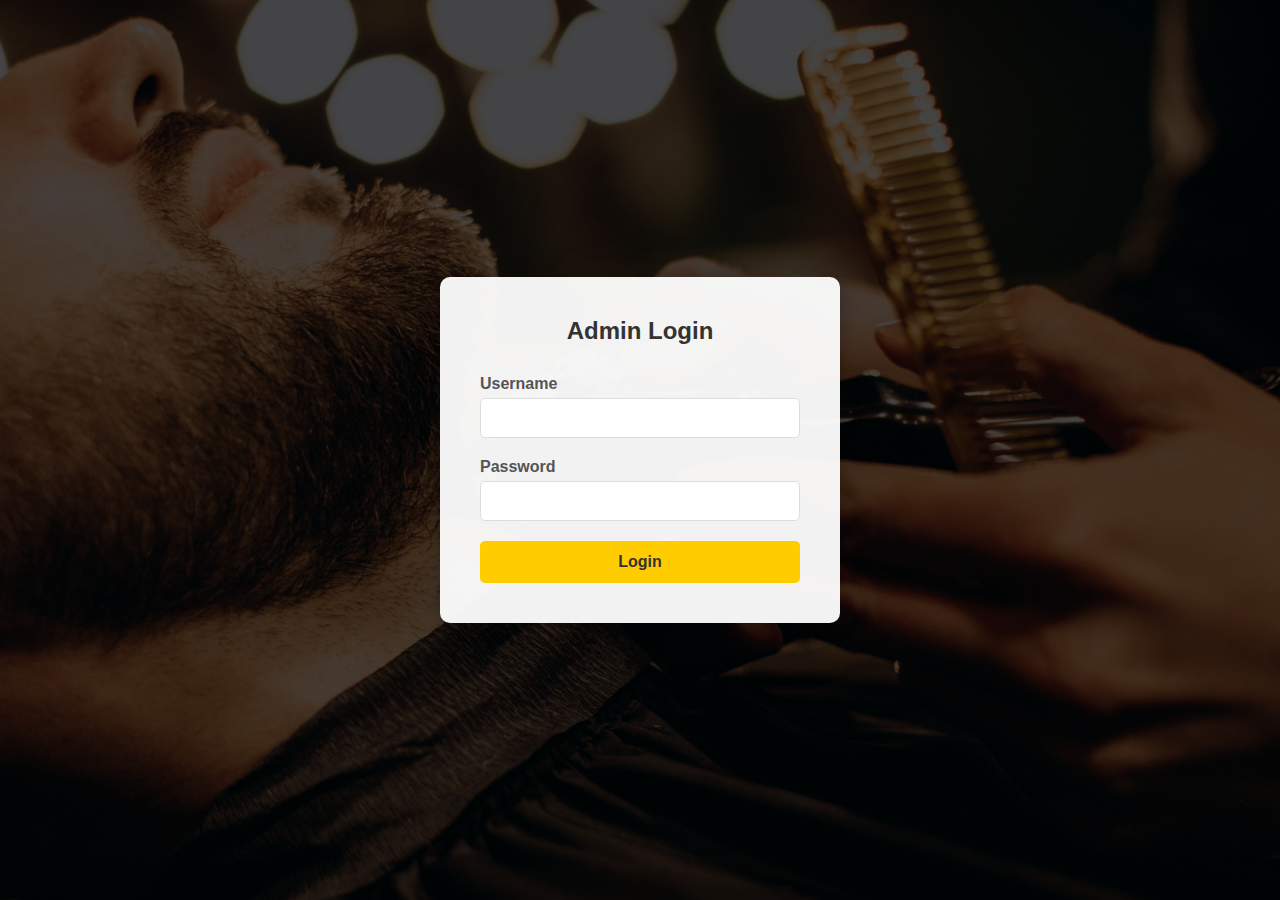
<file: admin-login.html>
<!DOCTYPE html>
<html lang="en">
<head>
    <meta charset="UTF-8">
    <meta name="viewport" content="width=device-width, initial-scale=1.0">
    <title>Admin Login - Maharaja Salon</title>
    <style>
        * {
            margin: 0;
            padding: 0;
            box-sizing: border-box;
            font-family: Arial, sans-serif;
        }

        body {
            background: url('images/handsome-man-barbershop-shaving-beard.jpg') no-repeat center center fixed;
            background-size: cover;
            height: 100vh;
            display: flex;
            justify-content: center;
            align-items: center;
        }

        body::before {
            content: "";
            position: absolute;
            top: 0;
            left: 0;
            width: 100%;
            height: 100%;
            background: rgba(0, 0, 0, 0.7);
            z-index: 0;
        }

        .login-container {
            background: rgba(255, 255, 255, 0.95);
            padding: 40px;
            border-radius: 10px;
            box-shadow: 0 0 20px rgba(0, 0, 0, 0.3);
            width: 90%;
            max-width: 400px;
            position: relative;
            z-index: 1;
        }

        h1 {
            text-align: center;
            color: #333;
            margin-bottom: 30px;
            font-size: 24px;
        }

        .form-group {
            margin-bottom: 20px;
        }

        label {
            display: block;
            margin-bottom: 5px;
            color: #555;
            font-weight: bold;
        }

        input {
            width: 100%;
            padding: 10px;
            border: 1px solid #ddd;
            border-radius: 5px;
            font-size: 16px;
        }

        button {
            width: 100%;
            padding: 12px;
            background: #ffcc00;
            color: #333;
            border: none;
            border-radius: 5px;
            font-size: 16px;
            font-weight: bold;
            cursor: pointer;
            transition: background-color 0.3s;
        }

        button:hover {
            background: #e6b800;
        }

        .error-message {
            color: #ff0000;
            text-align: center;
            margin-top: 10px;
            display: none;
        }
    </style>
</head>
<body>
    <div class="login-container">
        <h1>Admin Login</h1>
        <form id="login-form">
            <div class="form-group">
                <label for="username">Username</label>
                <input type="text" id="username" name="username" required>
            </div>
            <div class="form-group">
                <label for="password">Password</label>
                <input type="password" id="password" name="password" required>
            </div>
            <button type="submit">Login</button>
            <p id="error-message" class="error-message">Invalid username or password</p>
        </form>
    </div>

    <script>
        // For demo purposes, we'll use a simple hardcoded credential
        // In a real application, this should be handled securely on the server
        const ADMIN_CREDENTIALS = {
            username: 'admin',
            password: 'admin123'
        };

        document.getElementById('login-form').addEventListener('submit', function(event) {
            event.preventDefault();
            
            const username = document.getElementById('username').value;
            const password = document.getElementById('password').value;
            const errorMessage = document.getElementById('error-message');
            
            if (username === ADMIN_CREDENTIALS.username && password === ADMIN_CREDENTIALS.password) {
                // Store authentication state
                localStorage.setItem('adminLoggedIn', 'true');
                // Redirect to admin dashboard
                window.location.href = 'admin-dashboard.html';
            } else {
                errorMessage.style.display = 'block';
            }
        });
    </script>
</body>
</html>
</file>
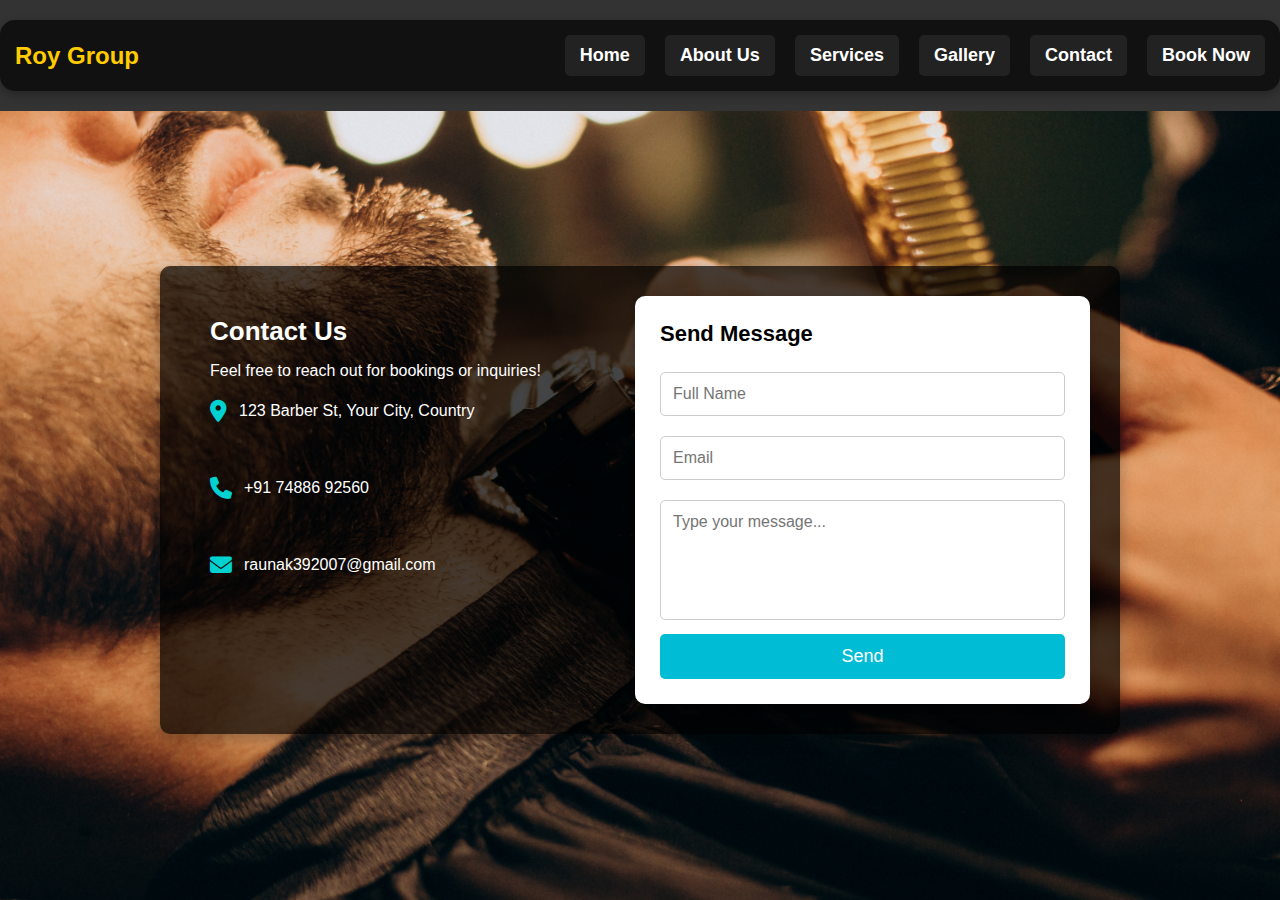
<file: contact.html>
<!DOCTYPE html>
<html lang="en">
<head>
    <meta charset="UTF-8">
    <meta name="viewport" content="width=device-width, initial-scale=1.0">
    <title>Contact Us</title>

    <!-- FontAwesome for Icons -->
    <link rel="stylesheet" href="https://cdnjs.cloudflare.com/ajax/libs/font-awesome/6.4.2/css/all.min.css">
    <!-- External CSS -->
    <link rel="stylesheet" href="contact.css">
    <style>
        /* Hamburger Menu */
        .hamburger {
            display: none;
            flex-direction: column;
            cursor: pointer;
            border: 2px solid #ffcc00;
            border-radius: 5px;
            
        }
        .hamburger div {
            width: 30px;
            height: 3px;
            background: white;
            margin: 5px;
        }
        .hamburger:hover{
            background-color: #ffcc00;
        }

        .hamburger:hover div{
            background-color: black;
        }

        @media (max-width: 768px) {
            .nav-links {
                display: none;
                flex-direction: column;
                width: 100%;
                position: absolute;
                top: 60px;
                left: 0;
                background: rgba(0, 0, 0, 0.9);
                text-align: center;
                padding: 10px 0;
            }

            .nav-links.active {
                display: flex;
            }

            .hamburger {
                display: flex;
                position: absolute;
                top:  10px;
                left: 10px;
            }            
        }

    </style>
</head>
<body>
    <!-- Navigation Bar -->
    <header>
        <nav>
            <div class="logo">Roy Group</div>
            <div class="hamburger" onclick="toggleMenu()">
                <div></div>
                <div></div>
                <div></div>
            </div>
            <div class="nav-links">
                <ul>
                    <li><a href="index.html">Home</a></li>
                    <li><a href="about.html">About Us</a></li>
                    <li><a href="services.html">Services</a></li>
                    <li><a href="gallery.html">Gallery</a></li>
                    <li><a href="contact.html">Contact</a></li>
                    <li><a href="form.html">Book Now</a></li>
                </ul>
            </div>
        </nav>
    </header>
    <!-- Navigation Bar -->
    <div class="contact-container">
        <!-- Left Side - Contact Info -->
        <div class="contact-info">
            <h2>Contact Us</h2>
            <p>Feel free to reach out for bookings or inquiries!</p>
            <div class="contact-details">
                <div class="detail">
                    <i class="fas fa-map-marker-alt"></i>
                    <span>123 Barber St, Your City, Country</span>
                </div>
                <div class="detail">
                    <i class="fas fa-phone"></i>
                    <span>+91 74886 92560</span>
                </div>
                <div class="detail">
                    <i class="fas fa-envelope"></i>
                    <span>raunak392007@gmail.com</span>
                </div>
            </div>
        </div>

        <!-- Right Side - Contact Form -->
        <div class="contact-form">
            <h3>Send Message</h3>
            <form onsubmit="sendEmail(event)" novalidate>
                <input type="text" name="name" id="name" placeholder="Full Name" required>
                <input type="email" name="email" id="email" placeholder="Email" required>
                <textarea name="message" id="message" placeholder="Type your message..." required></textarea>
                <button type="submit">Send</button>
            </form>
        </div>
    </div>
    <script>
        function toggleMenu() {
            const menu = document.querySelector(".nav-links");
            menu.classList.toggle("active");
        }

        function sendEmail(event) {
            event.preventDefault();
            
            const name = document.getElementById('name').value;
            const email = document.getElementById('email').value;
            const message = document.getElementById('message').value;

            // Create the mailto link with the form data
            const mailtoLink = `mailto:raunak392007@gmail.com?subject=Message from ${encodeURIComponent(name)}&body=${encodeURIComponent(`Message:\n${message}\n\nFrom:\n${name}\nEmail: ${email}`)}`;
            
            // Open the user's default email client
            window.location.href = mailtoLink;
        }
    </script>
    <script src="script.js"></script>
</body>
</html>
</file>
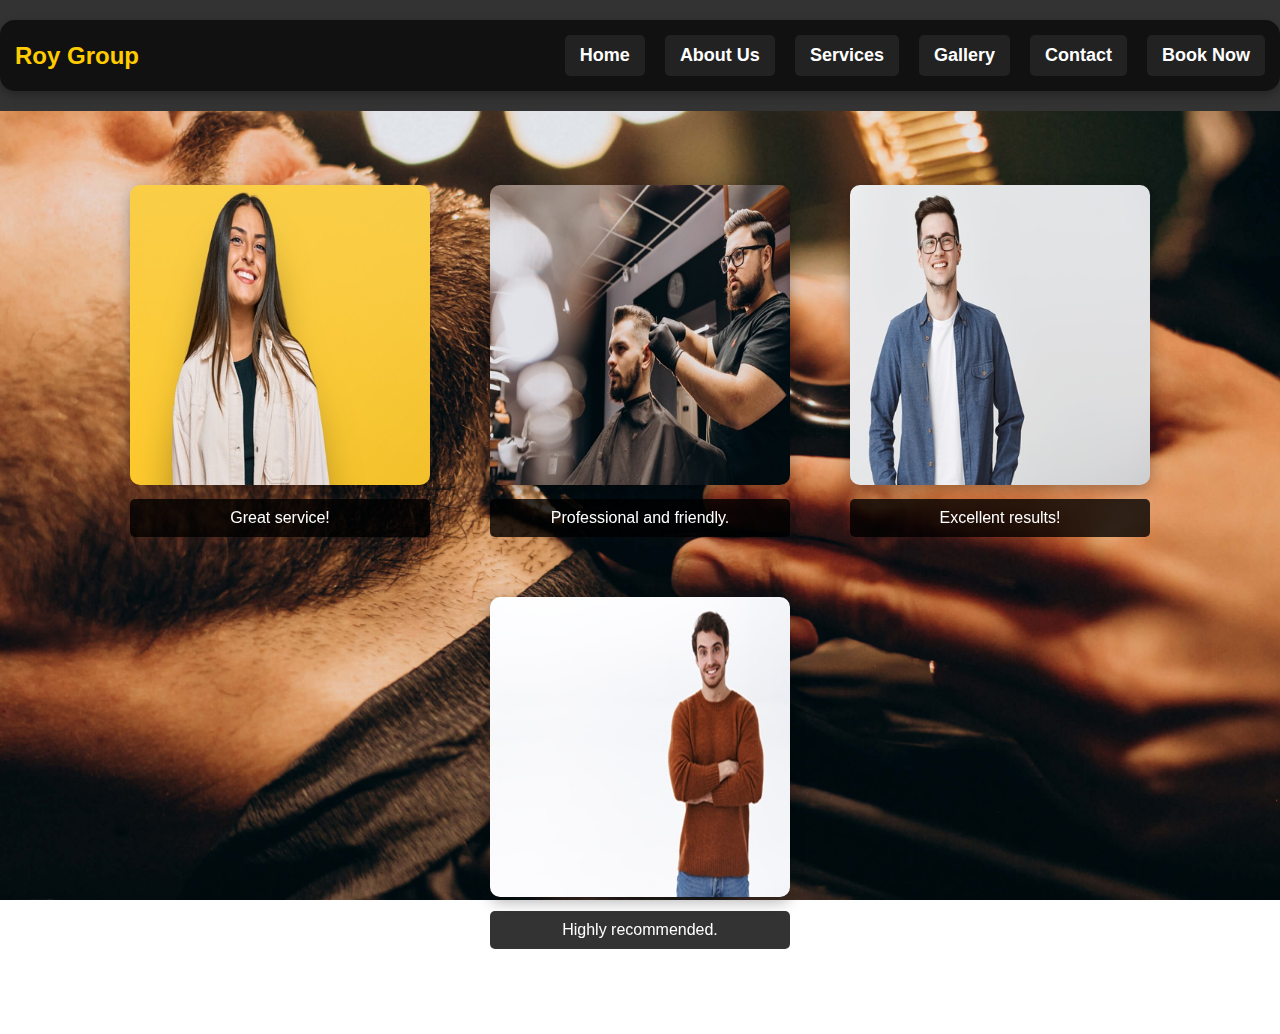
<file: gallery.html>
<!DOCTYPE html>
<html lang="en">
<head>
    <meta charset="UTF-8">
    <meta name="viewport" content="width=device-width, initial-scale=1.0">
    <title>Gallery</title>
    <link rel="stylesheet" href="gallery.css">
    <style>

        /* Hamburger Menu */
        .hamburger {
            display: none;
            flex-direction: column;
            cursor: pointer;
            border: 2px solid #ffcc00;
            border-radius: 5px;
            
        }
        .hamburger div {
            width: 30px;
            height: 3px;
            background: white;
            margin: 5px;
        }
        .hamburger:hover{
            background-color: #ffcc00;
        }

        .hamburger:hover div{
            background-color: black;
        }

        @media (max-width: 768px) {
            .nav-links {
                display: none;
                flex-direction: column;
                width: 100%;
                position: absolute;
                top: 60px;
                left: 0;
                background: rgba(0, 0, 0, 0.9);
                text-align: center;
                padding: 10px 0;
            }

            .nav-links.active {
                display: flex;
            }

            .hamburger {
                display: flex;
                position: absolute;
                top:  10px;
                left: 10px;
            }            
        }

        body {
            background-image: url("images/400pixel.jpg");
            background-size: cover;
            background-repeat: no-repeat;
            background-attachment: fixed;
            font-family: Arial, sans-serif;
            color: white;
            min-height: 100vh;
            justify-content: center;
            align-items: center;
            height: 100vh;  
            margin: 0;
        }
    </style>
</head>
<body>
    <header>
        <nav>
            <div class="logo">Roy Group</div>
            <div class="hamburger" onclick="toggleMenu()">
                <div></div>
                <div></div>
                <div></div>
            </div>
            <div class="nav-links">
                <ul>
                    <li><a href="index.html">Home</a></li>
                    <li><a href="about.html">About Us</a></li>
                    <li><a href="services.html">Services</a></li>
                    <li><a href="gallery.html">Gallery</a></li>
                    <li><a href="contact.html">Contact</a></li>
                    <li><a href="form.html">Book Now</a></li>
                </ul>
            </div>
        </nav>
    </header>
    <section class="gallery-container">
        <div class="image-container">
            <div class="image-box">
                <img src="images/400.jpg" alt="Image 1">
                <div class="review">Great service!</div>
            </div>
            <div class="image-box">
                <img src="images/400p.jpg" alt="Image 2">
                <div class="review">Professional and friendly.</div>
            </div>
            <div class="image-box">
                <img src="images/400pi.jpg" alt="Image 3">
                <div class="review">Excellent results!</div>
            </div>
            <div class="image-box">
                <img src="images/400pix.jpg" alt="Image 4">
                <div class="review">Highly recommended.</div>
            </div>
        </div>
    </section>
    <script>
    function toggleMenu() {
        const menu = document.querySelector(".nav-links");
        menu.classList.toggle("active");
    }
    </script>
    <script src="script.js"></script>
</body>
</html>
</file>
<file: contact.css>
/* Reset */
* {
    margin: 0;
    padding: 0;
    box-sizing: border-box;
    font-family: Arial, sans-serif;
}
header {
    position: fixed;
    top: 0;
    width: 100%;
    background-color: #333;
    z-index: 1000;
  }
/* Navigation Bar */
nav {
    position: relative;
    display: flex;
    justify-content: space-between;
    align-items: center;
    background: #111;
    padding: 15px;
    border-radius: 15px;
    box-shadow: 0px 4px 10px rgba(0, 0, 0, 0.3);
    max-width: 100%;
    margin: 20px auto;
    z-index: 1000;
}

nav ul {
    list-style: none;
    display: flex;
    gap: 20px;
    padding: 0;
    margin: 0;
}

nav ul li {
    padding: 10px 15px;
    background: #222;
    border-radius: 5px;
    transition: 0.3s ease;
}

nav ul li:hover {
    background: #ffcc00;
}

nav ul li:hover a {
    color: black;
}

nav ul li a {
    color: white;
    text-decoration: none;
    font-weight: bold;
    font-size: 18px;
}

nav .logo {
    font-size: 24px;
    font-weight: bold;
    color: #ffcc00;
    margin-right: auto;
}

/* General Reset */
* {
    margin: 0;
    padding: 0;
    box-sizing: border-box;
    font-family: 'Poppins', sans-serif;
}

body {
    background: url('images/handsome-man-barbershop-shaving-beard.jpg') no-repeat center center/cover;
    min-height: 100vh;
    justify-content: center;
    align-items: center;
    display: flex;
}

/* Main Contact Section */
.contact-container {
    margin-top: 100px;
    display: flex;
    width: 75%;
    max-width: 1000px;
    background: rgba(0, 0, 0, 0.7); /* Dark overlay */
    color: white;
    padding: 30px;
    border-radius: 10px;
    box-shadow: 0px 5px 15px rgba(0, 0, 0, 0.3);
}

/* Left Side - Contact Info */
.contact-info {
    flex: 1;
    padding: 20px;
}

.contact-info h2 {
    font-size: 26px;
    margin-bottom: 15px;
    font-weight: bold;
}

.contact-details {
    margin-top: 20px;
}

.detail {
    display: flex;
    align-items: center;
    margin-bottom: 55px; /* Increased spacing between each contact row */
}

.detail i {
    font-size: 22px;  /* Adjust icon size */
    margin-right: 12px; /* Space between icon and text */
    color: #00d1d1; /* Stylish color */
}


/* Right Side - Contact Form */
.contact-form {
    flex: 1;
    background: white;
    padding: 25px;
    border-radius: 10px;
    color: black;
    box-shadow: 2px 2px 10px rgba(0, 0, 0, 0.1);
}

.contact-form h3 {
    font-size: 22px;
    margin-bottom: 15px;
}

.contact-form input,
.contact-form textarea {
    width: 100%;
    padding: 12px;
    margin: 10px 0;
    border: 1px solid #ccc;
    border-radius: 5px;
    font-size: 16px;
    outline: none;
}

.contact-form textarea {
    height: 120px;
    resize: none;
}

.contact-form button {
    width: 100%;
    padding: 12px;
    background: #00bcd4;
    color: white;
    border: none;
    font-size: 18px;
    cursor: pointer;
    border-radius: 5px;
    transition: 0.3s;
}

.contact-form button:hover {
    background: #0097a7;
}

/* Mobile-Friendly Navigation */
@media (max-width: 768px) {
    nav {
        flex-direction: column;
        align-items: center;
    }

    nav ul {
        flex-direction: column;
        align-items: center;
        gap: 10px;
    }

    nav ul li {
        text-align: center;
        padding: 10px;
    }

    nav .logo {
        margin-right: 0;
    }
}

/* Responsive Contact Section */
@media (max-width: 768px) {
    .contact-container {
        flex-direction: column;
        width: 90%;
        padding: 20px;
    }

    .contact-info, .contact-form {
        width: 100%;
        text-align: center;
    }

    .detail {
        justify-content: center; /* Centers the details */
        margin-bottom: 30px;
    }
}

/* Fix Background Image on Small Screens */
@media (max-width: 480px) {
    body {
        background-size: cover;
        background-position: top;
    }
}
</file>
<file: gallery.css>
/* Reset */
* {
    margin: 0;
    padding: 0;
    box-sizing: border-box;
    font-family: Arial, sans-serif;
}
header {
    position: fixed;
    top: 0;
    width: 100%;
    background-color: #333;
    z-index: 1000;
  }
/* Navigation Bar */
nav {
    position: relative;
    display: flex;
    justify-content: space-between;
    align-items: center;
    background: #111;
    padding: 15px;
    border-radius: 15px;
    box-shadow: 0px 4px 10px rgba(0, 0, 0, 0.3);
    max-width: 100%;
    margin: 20px auto;
    z-index: 1000;
}

nav ul {
    list-style: none;
    display: flex;
    gap: 20px;
    padding: 0;
    margin: 0;
}

nav ul li {
    padding: 10px 15px;
    background: #222;
    border-radius: 5px;
    transition: 0.3s ease;
}

nav ul li:hover {
    background: #ffcc00;
}

nav ul li:hover a {
    color: black;
}

nav ul li a {
    color: white;
    text-decoration: none;
    font-weight: bold;
    font-size: 18px;
}

nav .logo {
    font-size: 24px;
    font-weight: bold;
    color: #ffcc00;
    margin-right: auto;
}

/* Gallery Animation */
.gallery-container {
    margin-top: 100px;
    padding: 50px;
    text-align: center;
}

.image-container {
    display: flex;
    flex-wrap: wrap;
    justify-content: center;
    gap: 30px;
    padding: 20px;
}

.image-box {
    position: relative;
    width: 300px;
    perspective: 1000px;
    margin: 15px;
}

.image-box img {
    width: 100%;
    height: 300px;
    border-radius: 10px;
    object-fit: cover;
    transform: rotateY(180deg);
    transition: transform 0.8s ease;
    box-shadow: 0 5px 15px rgba(0,0,0,0.3);
}

.image-box.settled img {
    transform: rotateY(0);
}

.review {
    background: rgba(0, 0, 0, 0.8);
    color: white;
    padding: 10px;
    border-radius: 5px;
    margin-top: 10px;
    opacity: 0;
    transform: translateY(20px);
    transition: all 0.5s ease;
}

.image-box.settled .review {
    opacity: 1;
    transform: translateY(0);
}

/* Responsive Design */
@media (max-width: 768px) {
    .image-container {
        gap: 15px;
        padding: 10px;
    }

    .image-box {
        width: calc(50% - 30px);
    }

    nav {
        flex-direction: column;
        align-items: center;
    }

    nav ul {
        flex-direction: column;
        align-items: center;
        gap: 10px;
    }

    nav ul li {
        margin: 5px 0;
    }

    nav .logo {
        margin-right: 0;
        margin-bottom: 10px;
    }
}

@media (max-width: 480px) {
    .image-box {
        width: 100%;
    }

    .gallery-container {
        margin-top: 80px;
        padding: 20px;
    }
}
</file>
